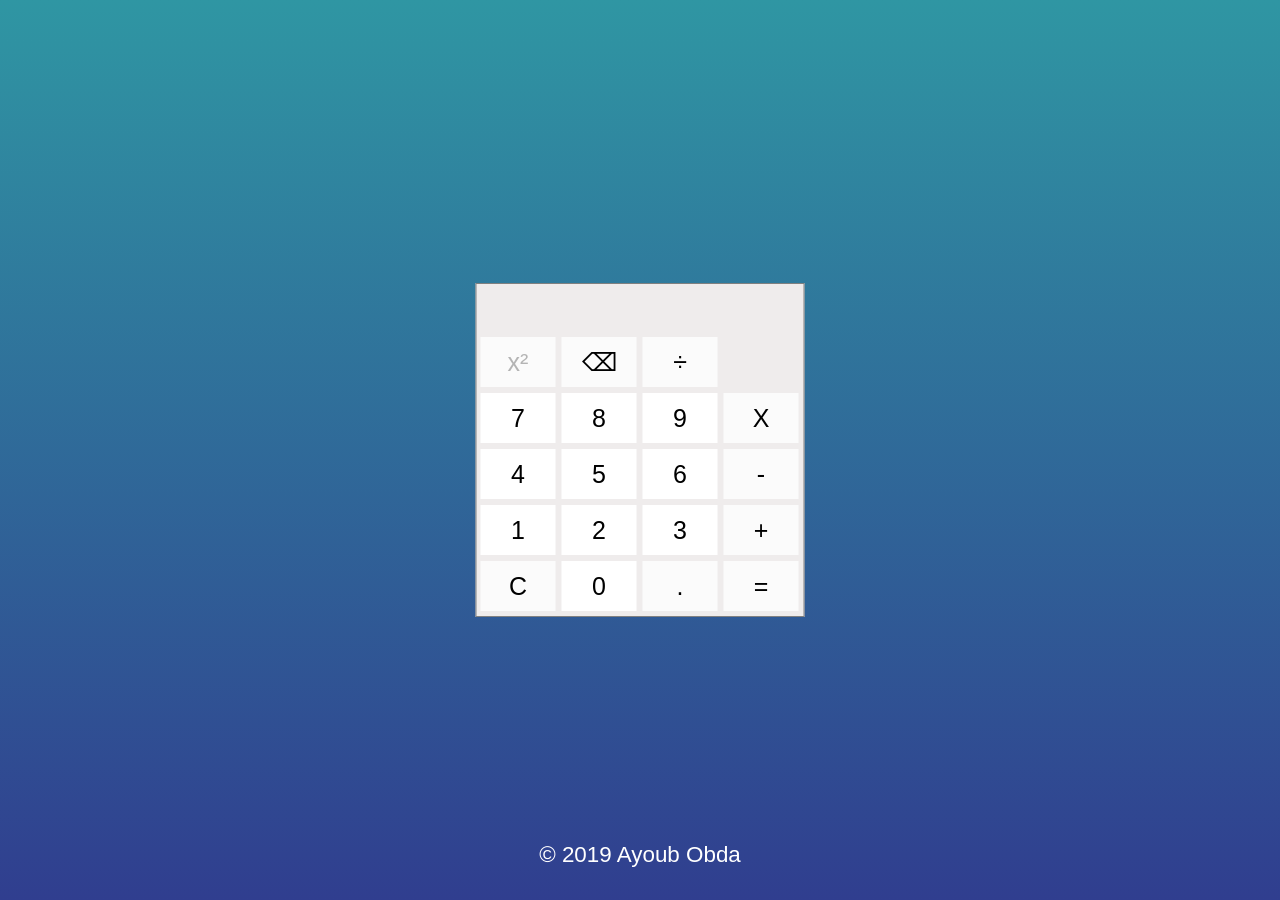
<file: index.html>
<!DOCTYPE html>
<html>

<head>
    <title>Calculator By Ayoub</title>
    <link href="design.css" rel="stylesheet" type="text/css">

</head>

<body>
    <div class="main">
        <form name="myForm">
            <input type="text" name="textvieuw" class="textvieuw" disabled>
        </form>
        <table>
            <tr>

                <td><input type="button" class="button symbol gray " value="x²" onclick="SR('s')" id="s" disabled></td>
                <td><input type="button" class="button symbol gray " value="⌫" onclick="back()"></td>
                <td><input type="button" class="button symbol blue " value="÷" onclick="insertOp('/')"></td>
            </tr>
            <tr>
                <td><input type="button" class="button number gray " value="7" onclick="insertNum(7)"></td>
                <td><input type="button" class="button number gray " value="8" onclick="insertNum(8)"></td>
                <td><input type="button" class="button number gray " value="9" onclick="insertNum(9)"></td>
                <td><input type="button" class="button symbol blue" value="X" onclick="insertOp('*')"></td>
            </tr>
            <tr>
                <td><input type="button" class="button number gray " value="4" onclick="insertNum(4)"></td>
                <td><input type="button" class="button number gray " value="5" onclick="insertNum(5)"></td>
                <td><input type="button" class="button number gray " value="6" onclick="insertNum(6)"></td>
                <td><input type="button" class="button symbol blue" value="-" onclick="insertOp('-')"></td>
            </tr>
            <tr>
                <td><input type="button" class="button number gray " value="1" onclick="insertNum(1)"></td>
                <td><input type="button" class="button number gray " value="2" onclick="insertNum(2)"></td>
                <td><input type="button" class="button number gray " value="3" onclick="insertNum(3)"></td>
                <td><input type="button" class="button symbol blue" value="+" onclick="insertOp('+')"></td>
            </tr>
            <tr>
                <td><input type="button" class="button symbol gray " value="C" onclick="clean()"></td>
                <td><input type="button" class="button number gray " value="0" onclick="insertNum(0)"></td>
                <td><input type="button" class="button symbol gray " value="." onclick="insertDec()"></td>
                <td><input type="button" class="button symbol blue" value="=" onclick="equalTo()"></td>
            </tr>
        </table>
    </div>
    <script type="text/javascript" src="calculation.js"></script>
    <footer class="copyright">
        <p>&copy; 2019 Ayoub Obda</p>
    </footer>

</body>



</html>
</file>
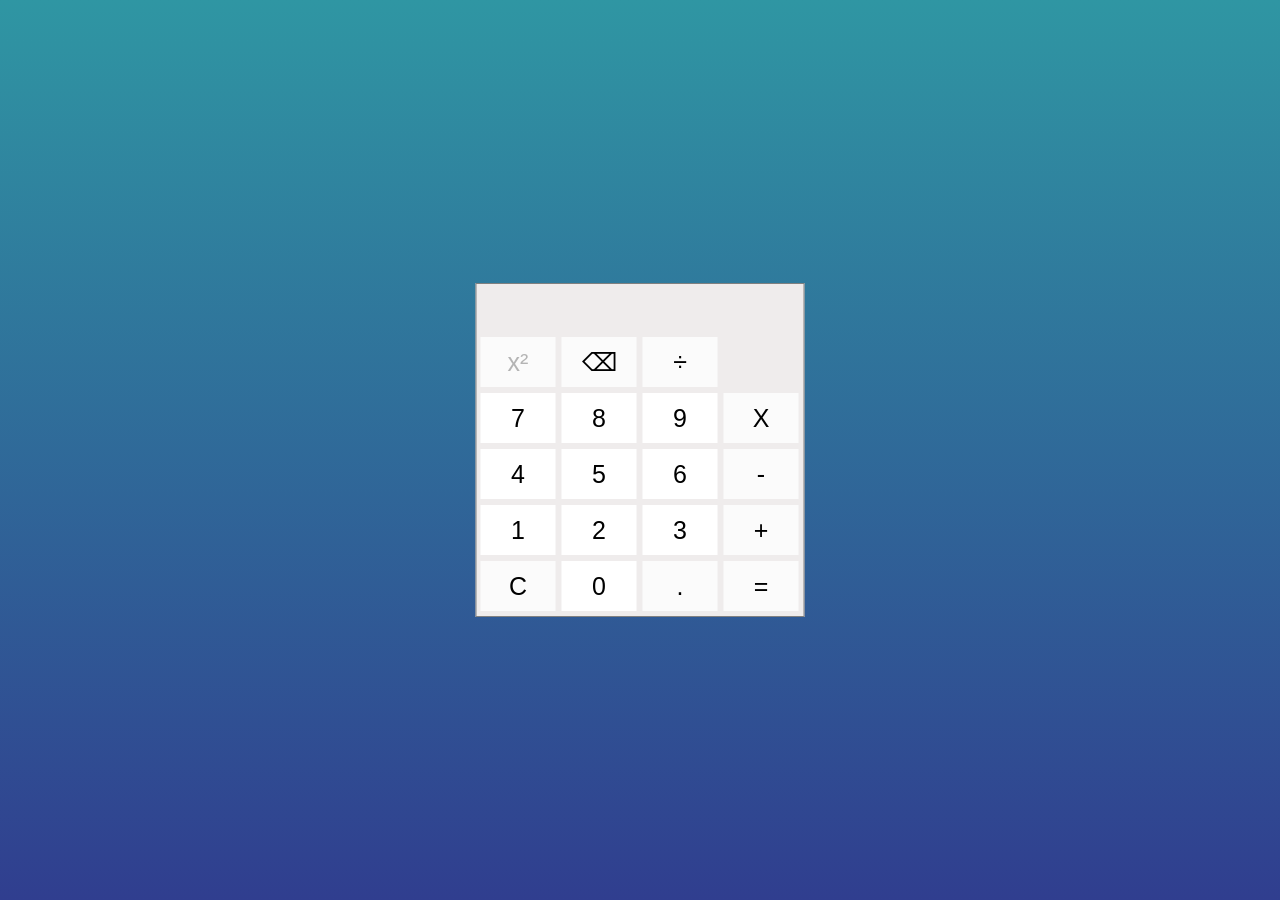
<file: main.html>
<!DOCTYPE html>
<html>

<head>
    <title>Calculator By Ayoub</title>
    <link href="design.css" rel="stylesheet" type="text/css">

</head>

<body>
    <div class="main">
        <form name="myForm">
            <input type="text" name="textvieuw" class="textvieuw" disabled>
        </form>
        <table>
            <tr>

                <td><input type="button" class="button symbol gray " value="x²" onclick="SR('s')" id="s" disabled></td>
                <td><input type="button" class="button symbol gray " value="⌫" onclick="back()"></td>
                <td><input type="button" class="button symbol blue " value="÷" onclick="insertOp('/')"></td>
            </tr>
            <tr>
                <td><input type="button" class="button number gray " value="7" onclick="insertNum(7)"></td>
                <td><input type="button" class="button number gray " value="8" onclick="insertNum(8)"></td>
                <td><input type="button" class="button number gray " value="9" onclick="insertNum(9)"></td>
                <td><input type="button" class="button symbol blue" value="X" onclick="insertOp('*')"></td>
            </tr>
            <tr>
                <td><input type="button" class="button number gray " value="4" onclick="insertNum(4)"></td>
                <td><input type="button" class="button number gray " value="5" onclick="insertNum(5)"></td>
                <td><input type="button" class="button number gray " value="6" onclick="insertNum(6)"></td>
                <td><input type="button" class="button symbol blue" value="-" onclick="insertOp('-')"></td>
            </tr>
            <tr>
                <td><input type="button" class="button number gray " value="1" onclick="insertNum(1)"></td>
                <td><input type="button" class="button number gray " value="2" onclick="insertNum(2)"></td>
                <td><input type="button" class="button number gray " value="3" onclick="insertNum(3)"></td>
                <td><input type="button" class="button symbol blue" value="+" onclick="insertOp('+')"></td>
            </tr>
            <tr>
                <td><input type="button" class="button symbol gray " value="C" onclick="clean()"></td>
                <td><input type="button" class="button number gray " value="0" onclick="insertNum(0)"></td>
                <td><input type="button" class="button symbol gray " value="." onclick="insertDec()"></td>
                <td><input type="button" class="button symbol blue" value="=" onclick="equalTo()"></td>
            </tr>
        </table>
    </div>
    <script type="text/javascript" src="calculation.js"></script>

</body>

</html>
</file>
<file: design.css>
* {
  margin: 0px;
  padding: 0px;
}
body {
  height: 100vh;
  display: flex;
  justify-content: center;
  flex-direction: column;
  align-items: center;
  background: linear-gradient(rgb(47, 150, 163), rgb(48, 62, 143));
  font-family: sans-serif;
  color: white;
}

.button {
  width: 75px;
  height: 50px;
  font-size: 25px;
  margin: 2px;
  cursor: pointer;
  border: none;
}

.textvieuw {
  width: 305px;
  margin: 5px;
  font-size: 25px;
  padding: 5px;
  border: none;
  background-color: transparent;
}

.main {
  width: 327px;
  height: 332px;
  background-color: #efecec;
  position: absolute;
  top: 50%;
  left: 50%;
  transform: translateX(-50%) translateY(-50%);
  border: 1px solid gray;
}
.number {
  background-color: white;
  font-size: bold;
}
.symbol {
  background-color: #fbfbfb;
}
.gray:hover {
  background-color: #e0e0e0;
}
.blue:hover {
  background-color: #03a9f4;
}
/*Footer*/
.copyright {
  left: 0%;
  bottom: 0%;
  width: 100%;
  text-align: center;

  padding: 2rem 0;
  position: fixed;
}

.copyright p {
  font-size: 1.4rem;
}
</file>
